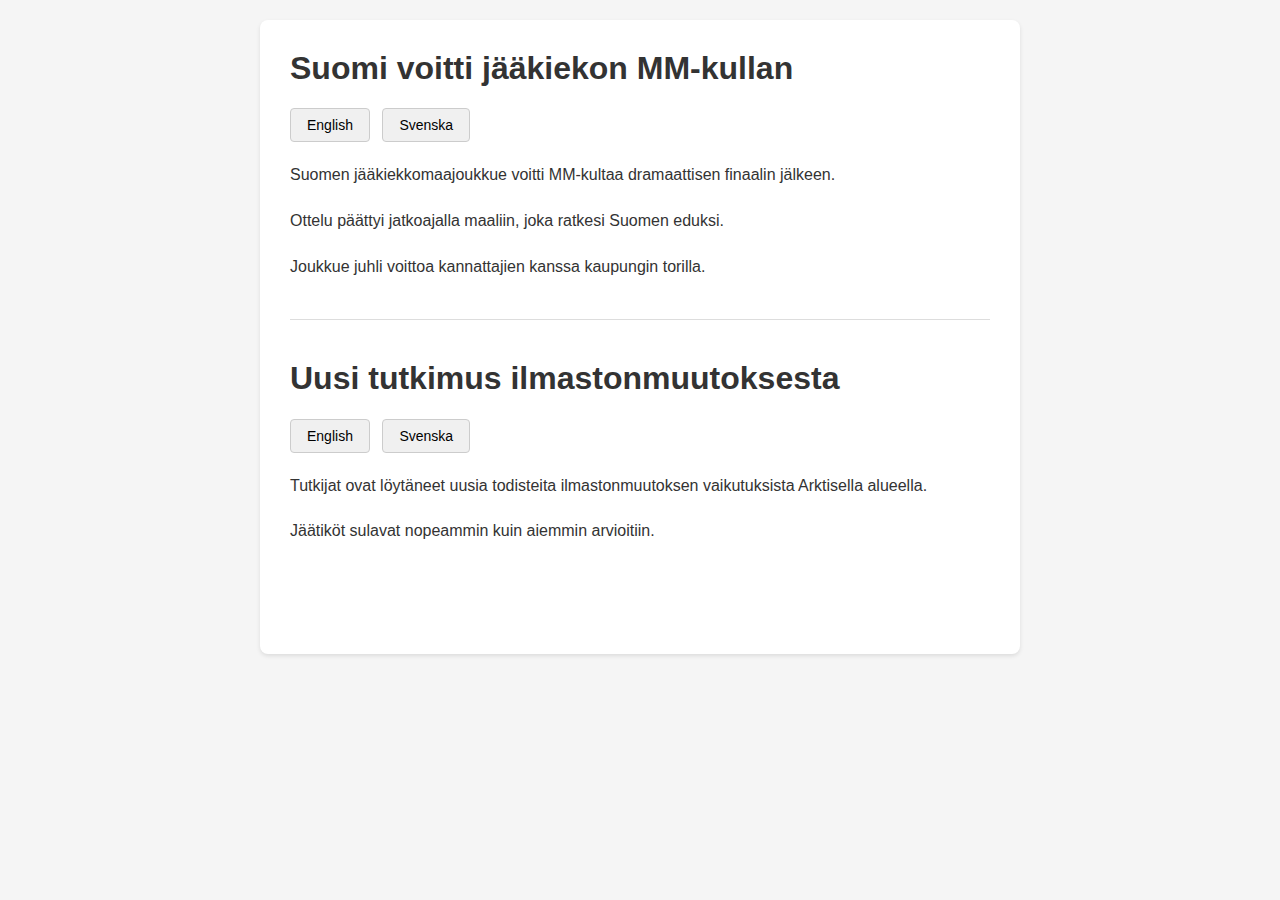
<file: translator/examples/demo_output.html>
<!DOCTYPE html>
<html>
 <head>
  <meta charset="utf-8"/>
  <title>
   Yle Articles - Translated Demo
  </title>
  <style>
   body {
            margin: 0;
            padding: 20px;
            font-family: sans-serif;
            background-color: #f5f5f5;
        }
        .container {
            max-width: 700px;
            margin: 0 auto;
            background-color: white;
            padding: 30px;
            border-radius: 8px;
            box-shadow: 0 2px 4px rgba(0,0,0,0.1);
        }
        article {
            margin-bottom: 40px;
            padding-bottom: 20px;
            border-bottom: 1px solid #ddd;
        }
        article:last-child {
            border-bottom: none;
        }
        header h1 {
            margin-top: 0;
            color: #333;
        }
        
        .hidden { display: none; }

        .article-language-controls { 
            margin: 20px 0; 
        }

        .article-language-controls button.lang-btn { 
            padding: 8px 16px; 
            margin-right: 8px;
            cursor: pointer;
            border: 1px solid #ccc;
            background-color: #f0f0f0;
            border-radius: 4px;
            font-size: 14px;
        }

        .article-language-controls button.lang-btn:hover {
            background-color: #e0e0e0;
        }

        .article-language-controls button.lang-btn.active {
            background-color: #0366d6;
            color: white;
            border: 1px solid #0366d6;
        }

        .article-paragraph {
            margin-bottom: 20px;
        }

        .article-paragraph .original-text {
            margin-bottom: 8px;
            line-height: 1.6;
            color: #333;
        }

        .article-paragraph .translation {
            margin-top: 8px;
            padding-left: 20px;
            font-style: italic;
            color: #555;
            line-height: 1.6;
        }
  </style>
 </head>
 <body>
  <div class="container">
   <article>
    <header>
     <h1>
      Suomi voitti jääkiekon MM-kullan
     </h1>
    </header>
    <div class="article-language-controls">
     <button class="lang-btn" data-lang="en" onclick="toggleArticleLang(this, 'en')">
      English
     </button>
     <button class="lang-btn" data-lang="sv" onclick="toggleArticleLang(this, 'sv')">
      Svenska
     </button>
    </div>
    <section>
     <div class="article-paragraph">
      <p class="original-text">
       Suomen jääkiekkomaajoukkue voitti MM-kultaa dramaattisen finaalin jälkeen.
      </p>
      <p class="translation translation-en hidden" data-lang="en">
       Finland's ice hockey team won the World Championship gold after a dramatic final.
      </p>
      <p class="translation translation-sv hidden" data-lang="sv">
       Finlands ishockeylandslag vann VM-guld efter en dramatisk final.
      </p>
     </div>
     <div class="article-paragraph">
      <p class="original-text">
       Ottelu päättyi jatkoajalla maaliin, joka ratkesi Suomen eduksi.
      </p>
      <p class="translation translation-en hidden" data-lang="en">
       The match ended in overtime with a goal that was decided in Finland's favor.
      </p>
      <p class="translation translation-sv hidden" data-lang="sv">
       Matchen slutade i övertid med ett mål som avgjordes till Finlands fördel.
      </p>
     </div>
     <div class="article-paragraph">
      <p class="original-text">
       Joukkue juhli voittoa kannattajien kanssa kaupungin torilla.
      </p>
      <p class="translation translation-en hidden" data-lang="en">
       The team celebrated the victory with fans in the city square.
      </p>
      <p class="translation translation-sv hidden" data-lang="sv">
       Laget firade segern med fans på stadens torg.
      </p>
     </div>
    </section>
   </article>
   
   <article>
    <header>
     <h1>
      Uusi tutkimus ilmastonmuutoksesta
     </h1>
    </header>
    <div class="article-language-controls">
     <button class="lang-btn" data-lang="en" onclick="toggleArticleLang(this, 'en')">
      English
     </button>
     <button class="lang-btn" data-lang="sv" onclick="toggleArticleLang(this, 'sv')">
      Svenska
     </button>
    </div>
    <section>
     <div class="article-paragraph">
      <p class="original-text">
       Tutkijat ovat löytäneet uusia todisteita ilmastonmuutoksen vaikutuksista Arktisella alueella.
      </p>
      <p class="translation translation-en hidden" data-lang="en">
       Researchers have found new evidence of climate change impacts in the Arctic region.
      </p>
      <p class="translation translation-sv hidden" data-lang="sv">
       Forskare har hittat nya bevis på klimatförändringarnas effekter i Arktis.
      </p>
     </div>
     <div class="article-paragraph">
      <p class="original-text">
       Jäätiköt sulavat nopeammin kuin aiemmin arvioitiin.
      </p>
      <p class="translation translation-en hidden" data-lang="en">
       Glaciers are melting faster than previously estimated.
      </p>
      <p class="translation translation-sv hidden" data-lang="sv">
       Glaciärer smälter snabbare än tidigare uppskattat.
      </p>
     </div>
    </section>
   </article>
  </div>
  <script>
   function toggleArticleLang(button, lang) {
    // Find the article element
    const article = button.closest('article');
    
    // Get all translation paragraphs in this article
    const allTranslations = article.querySelectorAll('.translation');
    
    // Check if this language is currently active
    const isActive = button.classList.contains('active');
    
    if (isActive) {
        // Hide all translations of this language
        allTranslations.forEach(el => {
            if (el.getAttribute('data-lang') === lang) {
                el.classList.add('hidden');
            }
        });
        button.classList.remove('active');
    } else {
        // Show all translations of this language
        allTranslations.forEach(el => {
            if (el.getAttribute('data-lang') === lang) {
                el.classList.remove('hidden');
            }
        });
        button.classList.add('active');
    }
}
  </script>
 </body>
</html>
</file>
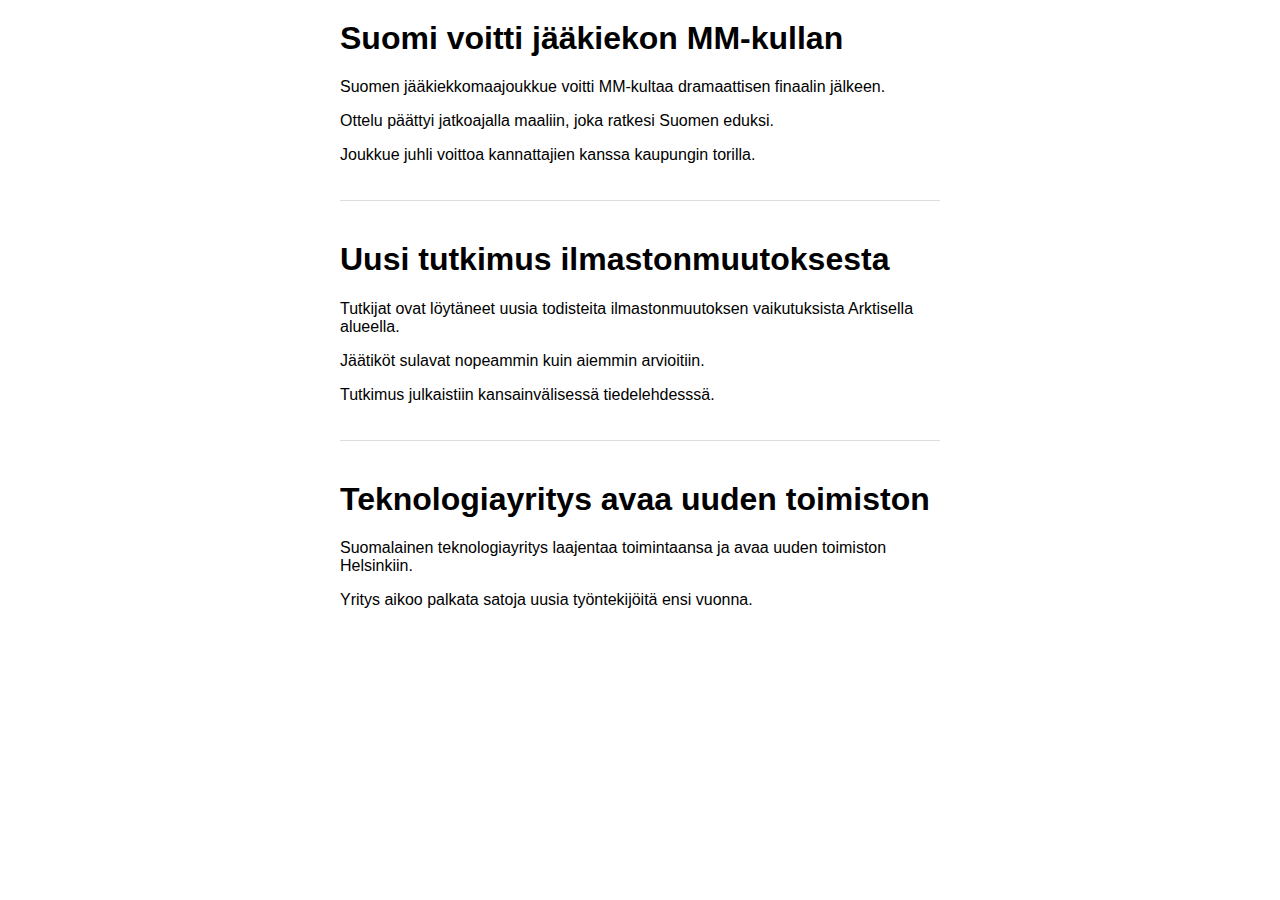
<file: translator/examples/sample_articles.html>
<!DOCTYPE html>
<html>
<head>
    <meta charset="utf-8">
    <title>Yle Articles</title>
    <style>
        body {
            margin: 0;
            padding: 20px;
            font-family: sans-serif;
        }
        .container {
            max-width: 600px;
            margin: 0 auto;
        }
        article {
            margin-bottom: 40px;
            padding-bottom: 20px;
            border-bottom: 1px solid #ddd;
        }
        article:last-child {
            border-bottom: none;
        }
        header h1 {
            margin-top: 0;
        }
    </style>
</head>
<body>
    <div class="container">
        <article>
            <header><h1>Suomi voitti jääkiekon MM-kullan</h1></header>
            <section>
                <p>Suomen jääkiekkomaajoukkue voitti MM-kultaa dramaattisen finaalin jälkeen.</p>
                <p>Ottelu päättyi jatkoajalla maaliin, joka ratkesi Suomen eduksi.</p>
                <p>Joukkue juhli voittoa kannattajien kanssa kaupungin torilla.</p>
            </section>
        </article>
        
        <article>
            <header><h1>Uusi tutkimus ilmastonmuutoksesta</h1></header>
            <section>
                <p>Tutkijat ovat löytäneet uusia todisteita ilmastonmuutoksen vaikutuksista Arktisella alueella.</p>
                <p>Jäätiköt sulavat nopeammin kuin aiemmin arvioitiin.</p>
                <p>Tutkimus julkaistiin kansainvälisessä tiedelehdesssä.</p>
            </section>
        </article>
        
        <article>
            <header><h1>Teknologiayritys avaa uuden toimiston</h1></header>
            <section>
                <p>Suomalainen teknologiayritys laajentaa toimintaansa ja avaa uuden toimiston Helsinkiin.</p>
                <p>Yritys aikoo palkata satoja uusia työntekijöitä ensi vuonna.</p>
            </section>
        </article>
    </div>
</body>
</html>
</file>
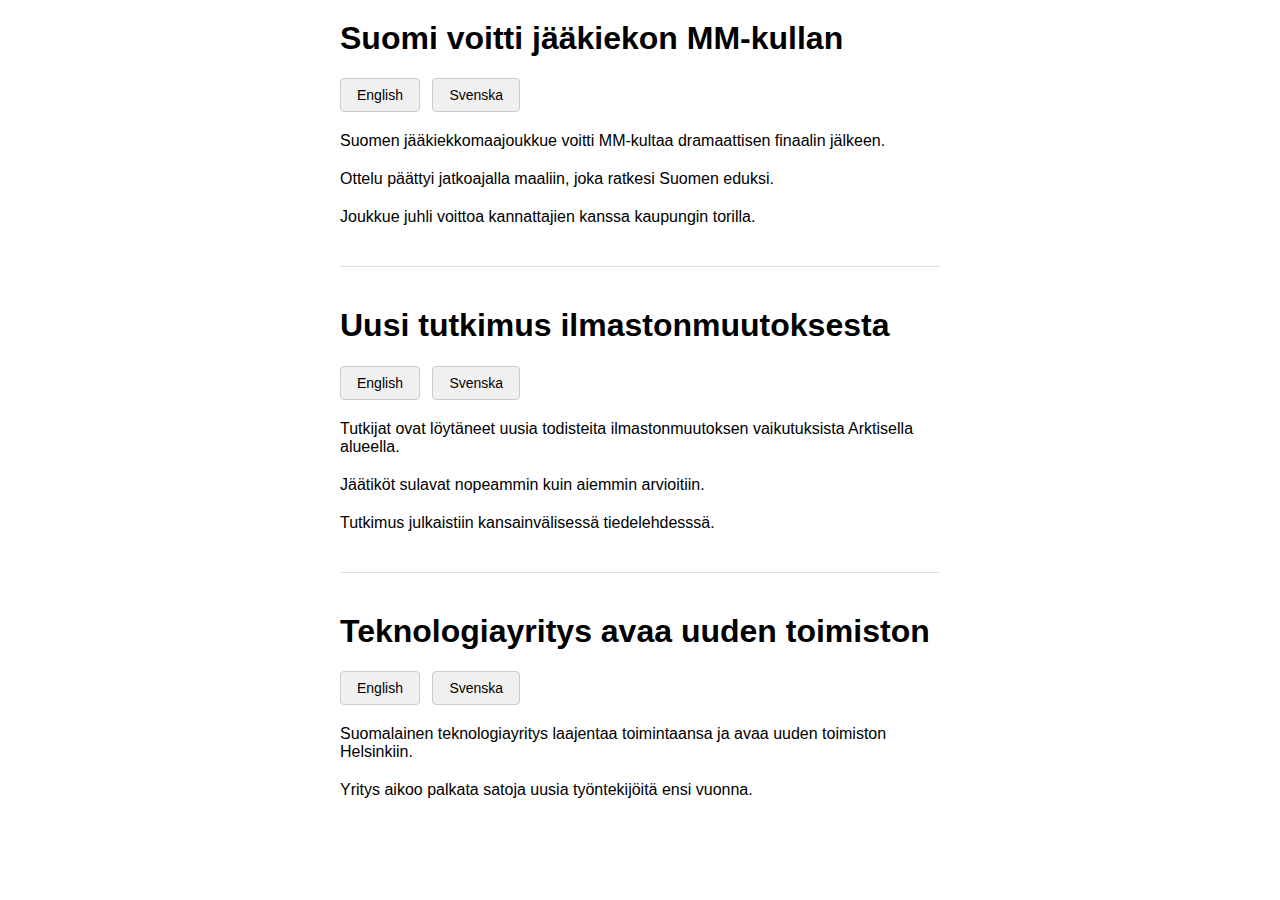
<file: translator/examples/test_output.html>
<!DOCTYPE html>
<html>
 <head>
  <meta charset="utf-8"/>
  <title>
   Yle Articles
  </title>
  <style>
   body {
            margin: 0;
            padding: 20px;
            font-family: sans-serif;
        }
        .container {
            max-width: 600px;
            margin: 0 auto;
        }
        article {
            margin-bottom: 40px;
            padding-bottom: 20px;
            border-bottom: 1px solid #ddd;
        }
        article:last-child {
            border-bottom: none;
        }
        header h1 {
            margin-top: 0;
        }
  </style>
  <style>
   .hidden { display: none; }

.article-language-controls { 
    margin: 20px 0; 
}

.article-language-controls button.lang-btn { 
    padding: 8px 16px; 
    margin-right: 8px;
    cursor: pointer;
    border: 1px solid #ccc;
    background-color: #f0f0f0;
    border-radius: 4px;
    font-size: 14px;
}

.article-language-controls button.lang-btn:hover {
    background-color: #e0e0e0;
}

.article-language-controls button.lang-btn.active {
    background-color: #0366d6;
    color: white;
    border: 1px solid #0366d6;
}

.article-paragraph {
    margin-bottom: 20px;
}

.article-paragraph .original-text {
    margin-bottom: 8px;
}

.article-paragraph .translation {
    margin-top: 8px;
    padding-left: 20px;
    font-style: italic;
    color: #555;
}
  </style>
 </head>
 <body>
  <div class="container">
   <article>
    <header>
     <h1>
      Suomi voitti jääkiekon MM-kullan
     </h1>
    </header>
    <div class="article-language-controls">
     <button class="lang-btn" data-lang="en" onclick="toggleArticleLang(this, 'en')">
      English
     </button>
     <button class="lang-btn" data-lang="sv" onclick="toggleArticleLang(this, 'sv')">
      Svenska
     </button>
    </div>
    <section>
     <div class="article-paragraph">
      <p class="original-text">
       Suomen jääkiekkomaajoukkue voitti MM-kultaa dramaattisen finaalin jälkeen.
      </p>
      <p class="translation translation-en hidden" data-lang="en">
       Suomen jääkiekkomaajoukkue voitti MM-kultaa dramaattisen finaalin jälkeen.
      </p>
      <p class="translation translation-sv hidden" data-lang="sv">
       Suomen jääkiekkomaajoukkue voitti MM-kultaa dramaattisen finaalin jälkeen.
      </p>
     </div>
     <div class="article-paragraph">
      <p class="original-text">
       Ottelu päättyi jatkoajalla maaliin, joka ratkesi Suomen eduksi.
      </p>
      <p class="translation translation-en hidden" data-lang="en">
       Ottelu päättyi jatkoajalla maaliin, joka ratkesi Suomen eduksi.
      </p>
      <p class="translation translation-sv hidden" data-lang="sv">
       Ottelu päättyi jatkoajalla maaliin, joka ratkesi Suomen eduksi.
      </p>
     </div>
     <div class="article-paragraph">
      <p class="original-text">
       Joukkue juhli voittoa kannattajien kanssa kaupungin torilla.
      </p>
      <p class="translation translation-en hidden" data-lang="en">
       Joukkue juhli voittoa kannattajien kanssa kaupungin torilla.
      </p>
      <p class="translation translation-sv hidden" data-lang="sv">
       Joukkue juhli voittoa kannattajien kanssa kaupungin torilla.
      </p>
     </div>
    </section>
   </article>
   <article>
    <header>
     <h1>
      Uusi tutkimus ilmastonmuutoksesta
     </h1>
    </header>
    <div class="article-language-controls">
     <button class="lang-btn" data-lang="en" onclick="toggleArticleLang(this, 'en')">
      English
     </button>
     <button class="lang-btn" data-lang="sv" onclick="toggleArticleLang(this, 'sv')">
      Svenska
     </button>
    </div>
    <section>
     <div class="article-paragraph">
      <p class="original-text">
       Tutkijat ovat löytäneet uusia todisteita ilmastonmuutoksen vaikutuksista Arktisella alueella.
      </p>
      <p class="translation translation-en hidden" data-lang="en">
       Tutkijat ovat löytäneet uusia todisteita ilmastonmuutoksen vaikutuksista Arktisella alueella.
      </p>
      <p class="translation translation-sv hidden" data-lang="sv">
       Tutkijat ovat löytäneet uusia todisteita ilmastonmuutoksen vaikutuksista Arktisella alueella.
      </p>
     </div>
     <div class="article-paragraph">
      <p class="original-text">
       Jäätiköt sulavat nopeammin kuin aiemmin arvioitiin.
      </p>
      <p class="translation translation-en hidden" data-lang="en">
       Jäätiköt sulavat nopeammin kuin aiemmin arvioitiin.
      </p>
      <p class="translation translation-sv hidden" data-lang="sv">
       Jäätiköt sulavat nopeammin kuin aiemmin arvioitiin.
      </p>
     </div>
     <div class="article-paragraph">
      <p class="original-text">
       Tutkimus julkaistiin kansainvälisessä tiedelehdesssä.
      </p>
      <p class="translation translation-en hidden" data-lang="en">
       Tutkimus julkaistiin kansainvälisessä tiedelehdesssä.
      </p>
      <p class="translation translation-sv hidden" data-lang="sv">
       Tutkimus julkaistiin kansainvälisessä tiedelehdesssä.
      </p>
     </div>
    </section>
   </article>
   <article>
    <header>
     <h1>
      Teknologiayritys avaa uuden toimiston
     </h1>
    </header>
    <div class="article-language-controls">
     <button class="lang-btn" data-lang="en" onclick="toggleArticleLang(this, 'en')">
      English
     </button>
     <button class="lang-btn" data-lang="sv" onclick="toggleArticleLang(this, 'sv')">
      Svenska
     </button>
    </div>
    <section>
     <div class="article-paragraph">
      <p class="original-text">
       Suomalainen teknologiayritys laajentaa toimintaansa ja avaa uuden toimiston Helsinkiin.
      </p>
      <p class="translation translation-en hidden" data-lang="en">
       Suomalainen teknologiayritys laajentaa toimintaansa ja avaa uuden toimiston Helsinkiin.
      </p>
      <p class="translation translation-sv hidden" data-lang="sv">
       Suomalainen teknologiayritys laajentaa toimintaansa ja avaa uuden toimiston Helsinkiin.
      </p>
     </div>
     <div class="article-paragraph">
      <p class="original-text">
       Yritys aikoo palkata satoja uusia työntekijöitä ensi vuonna.
      </p>
      <p class="translation translation-en hidden" data-lang="en">
       Yritys aikoo palkata satoja uusia työntekijöitä ensi vuonna.
      </p>
      <p class="translation translation-sv hidden" data-lang="sv">
       Yritys aikoo palkata satoja uusia työntekijöitä ensi vuonna.
      </p>
     </div>
    </section>
   </article>
  </div>
  <script>
   function toggleArticleLang(button, lang) {
    // Find the article element
    const article = button.closest('article');
    
    // Get all translation paragraphs in this article
    const allTranslations = article.querySelectorAll('.translation');
    
    // Check if this language is currently active
    const isActive = button.classList.contains('active');
    
    if (isActive) {
        // Hide all translations of this language
        allTranslations.forEach(el => {
            if (el.getAttribute('data-lang') === lang) {
                el.classList.add('hidden');
            }
        });
        button.classList.remove('active');
    } else {
        // Show all translations of this language
        allTranslations.forEach(el => {
            if (el.getAttribute('data-lang') === lang) {
                el.classList.remove('hidden');
            }
        });
        button.classList.add('active');
    }
}
  </script>
 </body>
</html>
</file>
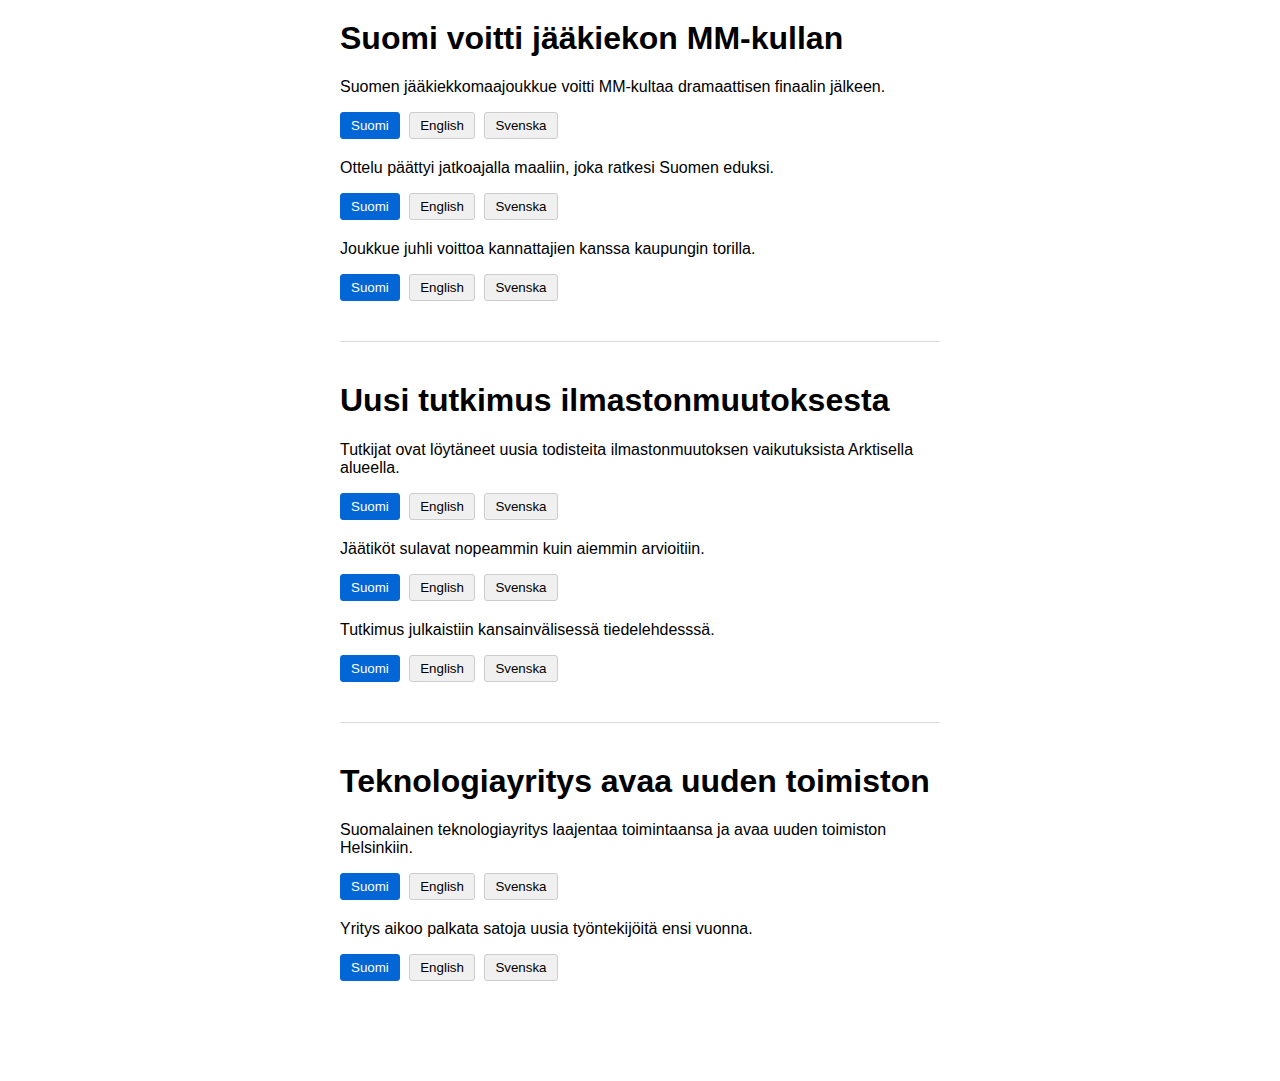
<file: translator/examples/translated_articles.html>
<!DOCTYPE html>
<html>
 <head>
  <meta charset="utf-8"/>
  <title>
   Yle Articles
  </title>
  <style>
   body {
            margin: 0;
            padding: 20px;
            font-family: sans-serif;
        }
        .container {
            max-width: 600px;
            margin: 0 auto;
        }
        article {
            margin-bottom: 40px;
            padding-bottom: 20px;
            border-bottom: 1px solid #ddd;
        }
        article:last-child {
            border-bottom: none;
        }
        header h1 {
            margin-top: 0;
        }
  </style>
  <style>
   .hidden { display: none; }
.translation-controls { 
    margin: 10px 0; 
}
.translation-controls button { 
    padding: 5px 10px; 
    margin-right: 5px;
    cursor: pointer;
    border: 1px solid #ccc;
    background-color: #f0f0f0;
    border-radius: 3px;
}
.translation-controls button:hover {
    background-color: #e0e0e0;
}
.translation-controls button.active {
    background-color: #0366d6;
    color: white;
    border: 1px solid #0366d6;
}
.article-paragraph {
    margin-bottom: 20px;
}
  </style>
 </head>
 <body>
  <div class="container">
   <article>
    <header>
     <h1>
      Suomi voitti jääkiekon MM-kullan
     </h1>
    </header>
    <section>
     <div class="article-paragraph">
      <p data-lang="fi">
       Suomen jääkiekkomaajoukkue voitti MM-kultaa dramaattisen finaalin jälkeen.
      </p>
      <p class="hidden" data-lang="en">
       Suomen jääkiekkomaajoukkue voitti MM-kultaa dramaattisen finaalin jälkeen.
      </p>
      <p class="hidden" data-lang="sv">
       Suomen jääkiekkomaajoukkue voitti MM-kultaa dramaattisen finaalin jälkeen.
      </p>
      <div class="translation-controls">
       <button class="active" onclick="showLang(this, 'fi')">
        Suomi
       </button>
       <button onclick="showLang(this, 'en')">
        English
       </button>
       <button onclick="showLang(this, 'sv')">
        Svenska
       </button>
      </div>
     </div>
     <div class="article-paragraph">
      <p data-lang="fi">
       Ottelu päättyi jatkoajalla maaliin, joka ratkesi Suomen eduksi.
      </p>
      <p class="hidden" data-lang="en">
       Ottelu päättyi jatkoajalla maaliin, joka ratkesi Suomen eduksi.
      </p>
      <p class="hidden" data-lang="sv">
       Ottelu päättyi jatkoajalla maaliin, joka ratkesi Suomen eduksi.
      </p>
      <div class="translation-controls">
       <button class="active" onclick="showLang(this, 'fi')">
        Suomi
       </button>
       <button onclick="showLang(this, 'en')">
        English
       </button>
       <button onclick="showLang(this, 'sv')">
        Svenska
       </button>
      </div>
     </div>
     <div class="article-paragraph">
      <p data-lang="fi">
       Joukkue juhli voittoa kannattajien kanssa kaupungin torilla.
      </p>
      <p class="hidden" data-lang="en">
       Joukkue juhli voittoa kannattajien kanssa kaupungin torilla.
      </p>
      <p class="hidden" data-lang="sv">
       Joukkue juhli voittoa kannattajien kanssa kaupungin torilla.
      </p>
      <div class="translation-controls">
       <button class="active" onclick="showLang(this, 'fi')">
        Suomi
       </button>
       <button onclick="showLang(this, 'en')">
        English
       </button>
       <button onclick="showLang(this, 'sv')">
        Svenska
       </button>
      </div>
     </div>
    </section>
   </article>
   <article>
    <header>
     <h1>
      Uusi tutkimus ilmastonmuutoksesta
     </h1>
    </header>
    <section>
     <div class="article-paragraph">
      <p data-lang="fi">
       Tutkijat ovat löytäneet uusia todisteita ilmastonmuutoksen vaikutuksista Arktisella alueella.
      </p>
      <p class="hidden" data-lang="en">
       Tutkijat ovat löytäneet uusia todisteita ilmastonmuutoksen vaikutuksista Arktisella alueella.
      </p>
      <p class="hidden" data-lang="sv">
       Tutkijat ovat löytäneet uusia todisteita ilmastonmuutoksen vaikutuksista Arktisella alueella.
      </p>
      <div class="translation-controls">
       <button class="active" onclick="showLang(this, 'fi')">
        Suomi
       </button>
       <button onclick="showLang(this, 'en')">
        English
       </button>
       <button onclick="showLang(this, 'sv')">
        Svenska
       </button>
      </div>
     </div>
     <div class="article-paragraph">
      <p data-lang="fi">
       Jäätiköt sulavat nopeammin kuin aiemmin arvioitiin.
      </p>
      <p class="hidden" data-lang="en">
       Jäätiköt sulavat nopeammin kuin aiemmin arvioitiin.
      </p>
      <p class="hidden" data-lang="sv">
       Jäätiköt sulavat nopeammin kuin aiemmin arvioitiin.
      </p>
      <div class="translation-controls">
       <button class="active" onclick="showLang(this, 'fi')">
        Suomi
       </button>
       <button onclick="showLang(this, 'en')">
        English
       </button>
       <button onclick="showLang(this, 'sv')">
        Svenska
       </button>
      </div>
     </div>
     <div class="article-paragraph">
      <p data-lang="fi">
       Tutkimus julkaistiin kansainvälisessä tiedelehdesssä.
      </p>
      <p class="hidden" data-lang="en">
       Tutkimus julkaistiin kansainvälisessä tiedelehdesssä.
      </p>
      <p class="hidden" data-lang="sv">
       Tutkimus julkaistiin kansainvälisessä tiedelehdesssä.
      </p>
      <div class="translation-controls">
       <button class="active" onclick="showLang(this, 'fi')">
        Suomi
       </button>
       <button onclick="showLang(this, 'en')">
        English
       </button>
       <button onclick="showLang(this, 'sv')">
        Svenska
       </button>
      </div>
     </div>
    </section>
   </article>
   <article>
    <header>
     <h1>
      Teknologiayritys avaa uuden toimiston
     </h1>
    </header>
    <section>
     <div class="article-paragraph">
      <p data-lang="fi">
       Suomalainen teknologiayritys laajentaa toimintaansa ja avaa uuden toimiston Helsinkiin.
      </p>
      <p class="hidden" data-lang="en">
       Suomalainen teknologiayritys laajentaa toimintaansa ja avaa uuden toimiston Helsinkiin.
      </p>
      <p class="hidden" data-lang="sv">
       Suomalainen teknologiayritys laajentaa toimintaansa ja avaa uuden toimiston Helsinkiin.
      </p>
      <div class="translation-controls">
       <button class="active" onclick="showLang(this, 'fi')">
        Suomi
       </button>
       <button onclick="showLang(this, 'en')">
        English
       </button>
       <button onclick="showLang(this, 'sv')">
        Svenska
       </button>
      </div>
     </div>
     <div class="article-paragraph">
      <p data-lang="fi">
       Yritys aikoo palkata satoja uusia työntekijöitä ensi vuonna.
      </p>
      <p class="hidden" data-lang="en">
       Yritys aikoo palkata satoja uusia työntekijöitä ensi vuonna.
      </p>
      <p class="hidden" data-lang="sv">
       Yritys aikoo palkata satoja uusia työntekijöitä ensi vuonna.
      </p>
      <div class="translation-controls">
       <button class="active" onclick="showLang(this, 'fi')">
        Suomi
       </button>
       <button onclick="showLang(this, 'en')">
        English
       </button>
       <button onclick="showLang(this, 'sv')">
        Svenska
       </button>
      </div>
     </div>
    </section>
   </article>
  </div>
  <script>
   function showLang(button, lang) {
    const container = button.closest('.article-paragraph');
    const allLangs = container.querySelectorAll('[data-lang]');
    allLangs.forEach(el => el.classList.add('hidden'));
    const targetLang = container.querySelector('[data-lang="' + lang + '"]');
    targetLang.classList.remove('hidden');
    
    const buttons = container.querySelectorAll('button');
    buttons.forEach(btn => btn.classList.remove('active'));
    button.classList.add('active');
}
  </script>
 </body>
</html>
</file>
